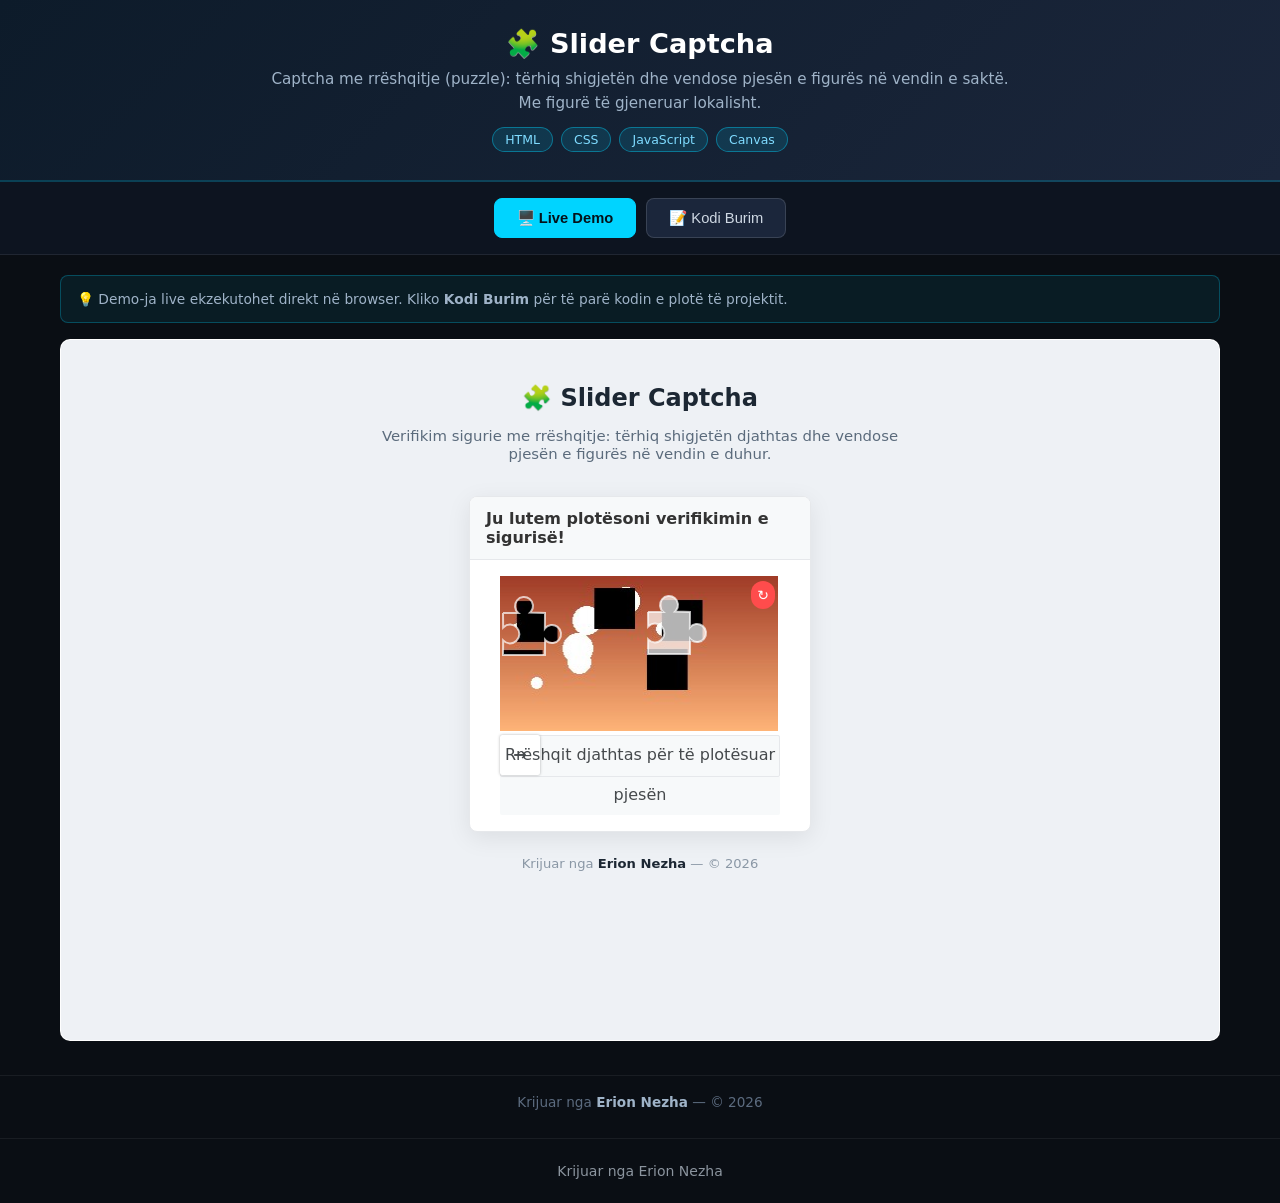
<file: index.html>
<!-- Created by Erion Nezha — © 2026 All rights reserved -->
<!DOCTYPE html>
<html lang="sq">
<head>
<meta charset="UTF-8">
<meta name="viewport" content="width=device-width, initial-scale=1.0">
<title>Slider Captcha — Erion Nezha</title>
<style>
*{box-sizing:border-box;margin:0;padding:0}
body{background:#0a0e14;color:#e6e6e6;font-family:'Segoe UI',system-ui,sans-serif;min-height:100vh;display:flex;flex-direction:column}
header.top{background:linear-gradient(135deg,#0d1b2a,#1b263b);padding:28px 20px;text-align:center;border-bottom:2px solid #00d4ff33}
header.top h1{font-size:1.7rem;color:#fff;margin-bottom:8px}
header.top p{color:#9fb3c8;max-width:760px;margin:0 auto 12px;line-height:1.55;font-size:.95rem}
.badges{display:flex;gap:8px;justify-content:center;flex-wrap:wrap}
.badge{background:#00d4ff22;border:1px solid #00d4ff66;color:#7fdbff;padding:4px 12px;border-radius:20px;font-size:.78rem}
.tabs{display:flex;gap:10px;justify-content:center;padding:16px;background:#0d1420;border-bottom:1px solid #ffffff14}
.tabs button{background:#1b263b;color:#cfd8e3;border:1px solid #ffffff22;padding:10px 22px;border-radius:8px;cursor:pointer;font-size:.92rem;transition:.2s}
.tabs button.active,.tabs button:hover{background:#00d4ff;color:#04121a;border-color:#00d4ff;font-weight:600}
main{flex:1;padding:20px;max-width:1200px;width:100%;margin:0 auto}
.panel{display:none}
.panel.active{display:block}
iframe.demo{width:100%;height:78vh;border:1px solid #ffffff22;border-radius:10px;background:#fff}
.codewrap{display:flex;gap:0;border:1px solid #ffffff22;border-radius:10px;overflow:hidden;height:78vh;background:#0d1117}
.tree{width:250px;min-width:200px;background:#0d1420;border-right:1px solid #ffffff14;overflow-y:auto;padding:12px;font-size:.82rem}
.tree .tfile{padding:5px 8px;border-radius:5px;cursor:pointer;color:#9fb3c8;white-space:nowrap;overflow:hidden;text-overflow:ellipsis}
.tree .tfile:hover{background:#ffffff10;color:#fff}
.tree .tfile.active{background:#00d4ff26;color:#7fdbff}
.tree .tdir{color:#5c6b7f;font-weight:600;margin-top:8px;font-size:.75rem;text-transform:uppercase;letter-spacing:.5px}
.codeview{flex:1;overflow:auto;padding:0;position:relative}
.codeview pre{padding:16px;font-family:'Consolas','Fira Code',monospace;font-size:.82rem;line-height:1.6;color:#d6deeb;white-space:pre}
.codeview .lineno{color:#4a5568;user-select:none;margin-right:12px;display:inline-block;width:32px;text-align:right}
.codeview img.preview{max-width:100%;padding:20px}
.cbar{display:flex;gap:8px;align-items:center;padding:10px 14px;background:#0d1420;border-bottom:1px solid #ffffff14;font-size:.82rem;color:#9fb3c8;overflow-x:auto}
.ctab{padding:6px 14px;border-radius:6px;cursor:pointer;white-space:nowrap;border:1px solid transparent}
.ctab:hover{background:#ffffff10}
.ctab.active{background:#00d4ff26;color:#7fdbff;border-color:#00d4ff55}
footer{text-align:center;padding:18px;color:#5c6b7f;font-size:.85rem;border-top:1px solid #ffffff10;margin-top:10px}
footer strong{color:#9fb3c8}
.term{background:#05070a;border:1px solid #00ff8833;border-radius:10px;overflow:hidden;height:78vh;display:flex;flex-direction:column}
.term-head{background:#0d1420;padding:10px 14px;display:flex;align-items:center;gap:8px;border-bottom:1px solid #ffffff14}
.dot{width:12px;height:12px;border-radius:50%}
.term-title{color:#9fb3c8;font-size:.82rem;margin-left:6px;flex:1}
.replay{background:#00ff8822;border:1px solid #00ff8866;color:#7dffb0;padding:5px 14px;border-radius:6px;cursor:pointer;font-size:.8rem}
.replay:hover{background:#00ff8844}
#term-body{flex:1;overflow-y:auto;padding:16px;font-family:'Consolas',monospace;font-size:.88rem;line-height:1.7;color:#33ff88;white-space:pre-wrap;word-break:break-word}
#term-body .inp{color:#ffd75c}
#term-body .dim{color:#4a6b57}
.cursor{display:inline-block;width:9px;height:17px;background:#33ff88;vertical-align:-3px;animation:blink 1s infinite}
@keyframes blink{50%{opacity:0}}
.split{display:grid;grid-template-columns:1fr 1fr;gap:16px}
.split .term,.split .codewrap{height:78vh}
@media(max-width:860px){.split{grid-template-columns:1fr}.codewrap{flex-direction:column}.tree{width:100%;max-height:150px;border-right:none;border-bottom:1px solid #ffffff14}}
.kw{color:#ff7edb}.st{color:#ffd75c}.cm{color:#5c6b7f;font-style:italic}.fn{color:#7fdbff}.nm{color:#f78c6c}
.note{background:#00d4ff12;border:1px solid #00d4ff44;border-radius:8px;padding:12px 16px;margin-bottom:16px;font-size:.86rem;color:#9fb3c8;line-height:1.6}
</style>
</head>
<body>
<header class="top">
<h1>🧩 Slider Captcha</h1>
<p>Captcha me rrëshqitje (puzzle): tërhiq shigjetën dhe vendose pjesën e figurës në vendin e saktë. Me figurë të gjeneruar lokalisht.</p>
<div class="badges"><span class="badge">HTML</span><span class="badge">CSS</span><span class="badge">JavaScript</span><span class="badge">Canvas</span></div>
</header>
<div class="tabs">
<button class="active" onclick="show('demo',this)">🖥️ Live Demo</button>
<button onclick="show('code',this)">📝 Kodi Burim</button>
</div>
<main>
<div class="note">💡 Demo-ja live ekzekutohet direkt në browser. Kliko <strong>Kodi Burim</strong> për të parë kodin e plotë të projektit.</div>
<div id="p-demo" class="panel active"><iframe class="demo" src="demo/index.html" title="Live demo"></iframe></div>
<div id="p-code" class="panel"><div class="codewrap">
<aside class="tree" id="tree"></aside>
<div class="codeview"><div class="cbar" id="cbar"></div><div id="codebox"><pre></pre></div></div>
</div></div>
</main>
<footer>Krijuar nga <strong>Erion Nezha</strong> — © 2026</footer>
<script>
const TREE={"dirs": [{"name": "demo", "dirs": [{"name": "images", "dirs": [], "files": ["pic1.jpg", "pic2.jpg", "pic3.jpg", "pic4.jpg", "pic5.jpg"]}], "files": ["app.js", "index.html", "style.css"]}, {"name": "original", "dirs": [], "files": ["app.js", "index.html", "style.css"]}], "files": ["PROVENANCE_LICENSE.txt"]};
const CODEDIR="demo";
function rpath(path){return /^(demo|original)\//.test(path) ? path : CODEDIR+"/"+path;}
const IMG=/\.(png|jpe?g|gif|svg|webp|ico|bmp)$/i;
function show(id,btn){document.querySelectorAll('.panel').forEach(p=>p.classList.remove('active'));document.getElementById('p-'+id).classList.add('active');document.querySelectorAll('.tabs button').forEach(b=>b.classList.remove('active'));btn.classList.add('active');}
function buildTree(){
  const t=document.getElementById('tree');let html='';
  const walk=(node,prefix)=>{node.dirs.forEach(d=>{html+='<div class="tdir">📁 '+prefix+d.name+'</div>';walk(d,prefix+d.name+'/');});node.files.forEach(f=>{html+='<div class="tfile" data-p="'+prefix+f+'">📄 '+f+'</div>';});};
  walk(TREE,'');t.innerHTML=html;
  t.querySelectorAll('.tfile').forEach(el=>el.onclick=()=>openFile(el.dataset.p,el));
  const first=t.querySelector('.tfile');if(first)openFile(first.dataset.p,first);
}
async function openFile(path,el){
  document.querySelectorAll('.tfile').forEach(e=>e.classList.remove('active'));el.classList.add('active');
  document.getElementById('cbar').textContent=path;
  const box=document.getElementById('codebox');
  if(IMG.test(path)){box.innerHTML='<img class="preview" src="'+rpath(path)+'">';return;}
  try{const r=await fetch(rpath(path));const txt=await r.text();
    box.innerHTML='<pre>'+hl(txt,path.split('.').pop())+'</pre>';
  }catch(e){box.innerHTML='<pre>Deshtoi leximi i file-it.</pre>';}
}

function hl(code,lang){
  const esc=s=>s.replace(/&/g,'&amp;').replace(/</g,'&lt;').replace(/>/g,'&gt;');
  const tok=/(\/\/[^\n]*|\/\*[\s\S]*?\*\/|#[^\n]*|<!--[\s\S]*?-->)|("[^"\n]*"|'[^'\n]*')|\b(import|from|as|def|return|if|elif|else|for|while|in|not|and|or|class|try|except|finally|with|lambda|pass|break|continue|print|public|private|protected|static|void|int|float|double|char|long|short|boolean|new|this|null|true|false|extends|implements|package|throws|struct|include|switch|case|default|do|sizeof|typedef|const|unsigned|using|namespace|cin|cout|endl|int main|string|System|out|println|var|let|function|=>)\b|\b(\d+(\.\d+)?)\b/g;
  let out='',last=0,m;
  while((m=tok.exec(code))!==null){
    out+=esc(code.slice(last,m.index));
    const cls=m[1]?'cm':m[2]?'st':m[3]?'kw':'nm';
    out+='<span class="'+cls+'">'+esc(m[0])+'</span>';
    last=m.index+m[0].length;
  }
  out+=esc(code.slice(last));
  return out.split('\n').map((l,i)=>'<span class="lineno">'+(i+1)+'</span>'+(l||' ')).join('\n');
}

buildTree();
</script>
<footer style="text-align:center;padding:24px 16px;color:#8b949e;font-family:system-ui,sans-serif;font-size:14px;">Krijuar nga Erion Nezha</footer>
</body>
</html>
</file>
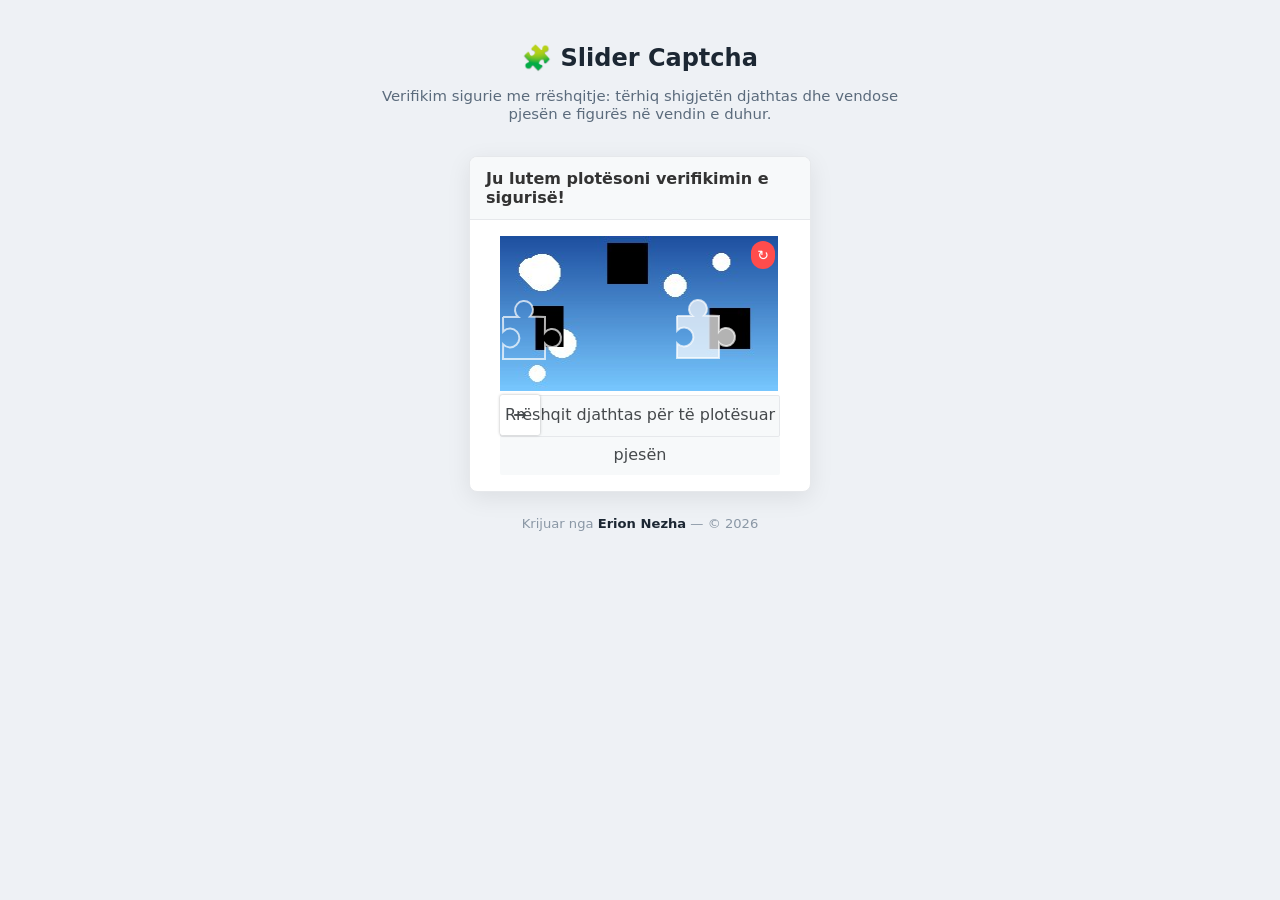
<file: demo/index.html>
<!-- Created by Erion Nezha — © 2026 All rights reserved -->
<!DOCTYPE html>
<html lang="sq">
<head>
<meta charset="UTF-8">
<meta name="viewport" content="width=device-width, initial-scale=1.0">
<title>Slider Captcha — Erion Nezha</title>
<link rel="stylesheet" href="style.css">
<style>
  body{background:#eef1f5;font-family:system-ui,'Segoe UI',sans-serif;margin:0;min-height:100vh;display:flex;flex-direction:column;align-items:center}
  .page-head{text-align:center;padding:28px 16px 18px}
  .page-head h1{font-size:1.5rem;color:#1c2733;margin-bottom:8px}
  .page-head p{color:#5b6b7c;font-size:.93rem;max-width:560px}
  .credit{color:#8a97a5;font-size:.82rem;padding:24px;text-align:center}
  .credit strong{color:#1c2733}
</style>
</head>
<body>
<div class="page-head">
  <h1>🧩 Slider Captcha</h1>
  <p>Verifikim sigurie me rrëshqitje: tërhiq shigjetën djathtas dhe vendose pjesën e figurës në vendin e duhur.</p>
</div>
<div class="captcha-card">
  <div class="card-header"><span>Ju lutem plotësoni verifikimin e sigurisë!</span></div>
  <div class="card-body"><div id="captcha"></div></div>
</div>
<div class="credit">Krijuar nga <strong>Erion Nezha</strong> — © 2026</div>
<script src="app.js"></script>
</body>
</html>
</file>
<file: demo/style.css>
/* Roboto -> system font stack */

button:focus,
input:focus{
  outline: none;
  box-shadow: none;
}
a,
a:hover{
  text-decoration: none;
}

body{
  font-family: system-ui, 'Segoe UI', sans-serif;
}

/*----------------------*/


.block {
    position: absolute;
    left: 0;
    top: 0;
}
.slidercaptcha {
    margin: 0 auto;
    width: 100%;
    height: 300px;
    border-radius: 4px;
    margin-top: 0;
}

.slidercaptcha canvas:first-child {
    border-radius: 5px;
    border: 1px solid #e6e8eb;
}

.sliderContainer {
    position: relative;
    text-align: center;
    line-height: 40px;
    background: #f7f9fa;
    color: #45494c;
    border-radius: 2px;
}

.sliderbg {
    position: absolute;
    left: 0;
    right: 0;
    top: 0;
    background-color: #f7f9fa;
    height: 40px;
    border-radius: 2px;
    border: 1px solid #e6e8eb;
}

.sliderContainer_active .slider {
    top: -1px;
    border: 1px solid #1991FA;
}

.sliderContainer_active .sliderMask {
    border-width: 1px 0 1px 1px;
}

.sliderContainer_success .slider {
        top: -1px;
    border: 1px solid #02c076;
    background-color: #02c076 !important;
    color: #fff;
}

.sliderContainer_success .sliderMask {
    border: 1px solid #52CCBA;
    border-width: 1px 0 1px 1px;
    background-color: #D2F4EF;
}

.sliderContainer_success .sliderIcon:before {
    content: "\2713";
}

.sliderContainer_fail .slider {
    top: -1px;
    border: 1px solid #f35c59;
    background-color: #f35c59;
    color: #fff;
}

.sliderContainer_fail .sliderMask {
    border: 1px solid #f35c59;
    background-color: #f7dcdd;
    border-width: 1px 0 1px 1px;
}

.sliderContainer_fail .sliderIcon:before {
    content: "\2715";
}

.sliderContainer_active .sliderText, .sliderContainer_success .sliderText, .sliderContainer_fail .sliderText {
    display: none;
}

.sliderMask {
        position: absolute;
    left: 0;
    top: 0;
    height: 40px;
    border: 0 solid #d1e9fe;
    background: #d1e9fe;    
    border-radius: 2px;
}

.slider {
    position: absolute;
    top: 0;
    left: 0;
    width: 40px;
    height: 40px;
    background: #fff;
    box-shadow: 0 0 3px rgba(0, 0, 0, 0.3);
    cursor: pointer;
    transition: background .2s linear;
    border-radius: 2px;
    display: flex;
    align-items: center;
    justify-content: center;
}

.slider:hover {
        background: #009efb;
    color: #fff;
    border-color: #009efb;
}

.slider:hover .sliderIcon {
    background-position: 0 -13px;
}

.sliderText {
    position: relative;
}

.sliderIcon {
}

.refreshIcon {
        position: absolute;
    right: 5px;
    top: 5px;
    cursor: pointer;
    padding: 6px;
    color: #fff;
    background-color: #ff4c4c;
    font-size: 14px;
    border-radius: 50px;
}

.refreshIcon:hover {
    color: #fff;
}




.sliderIcon::before{content:"\2192";font-style:normal;font-weight:700;}
.refreshIcon::before{content:"\21BB";font-style:normal;}
/* zëvendësim lokal për klasat bootstrap të përdorura */
.captcha-card{max-width:340px;margin:0 auto;background:#fff;border:1px solid #e6e8eb;border-radius:8px;box-shadow:0 6px 24px rgba(0,0,0,.08);overflow:hidden}
.captcha-card .card-header{background:#f7f9fa;border-bottom:1px solid #e6e8eb;padding:12px 16px;font-weight:600;color:#333}
.captcha-card .card-body{padding:16px}
.text-danger{color:#d9534f !important}
</file>
